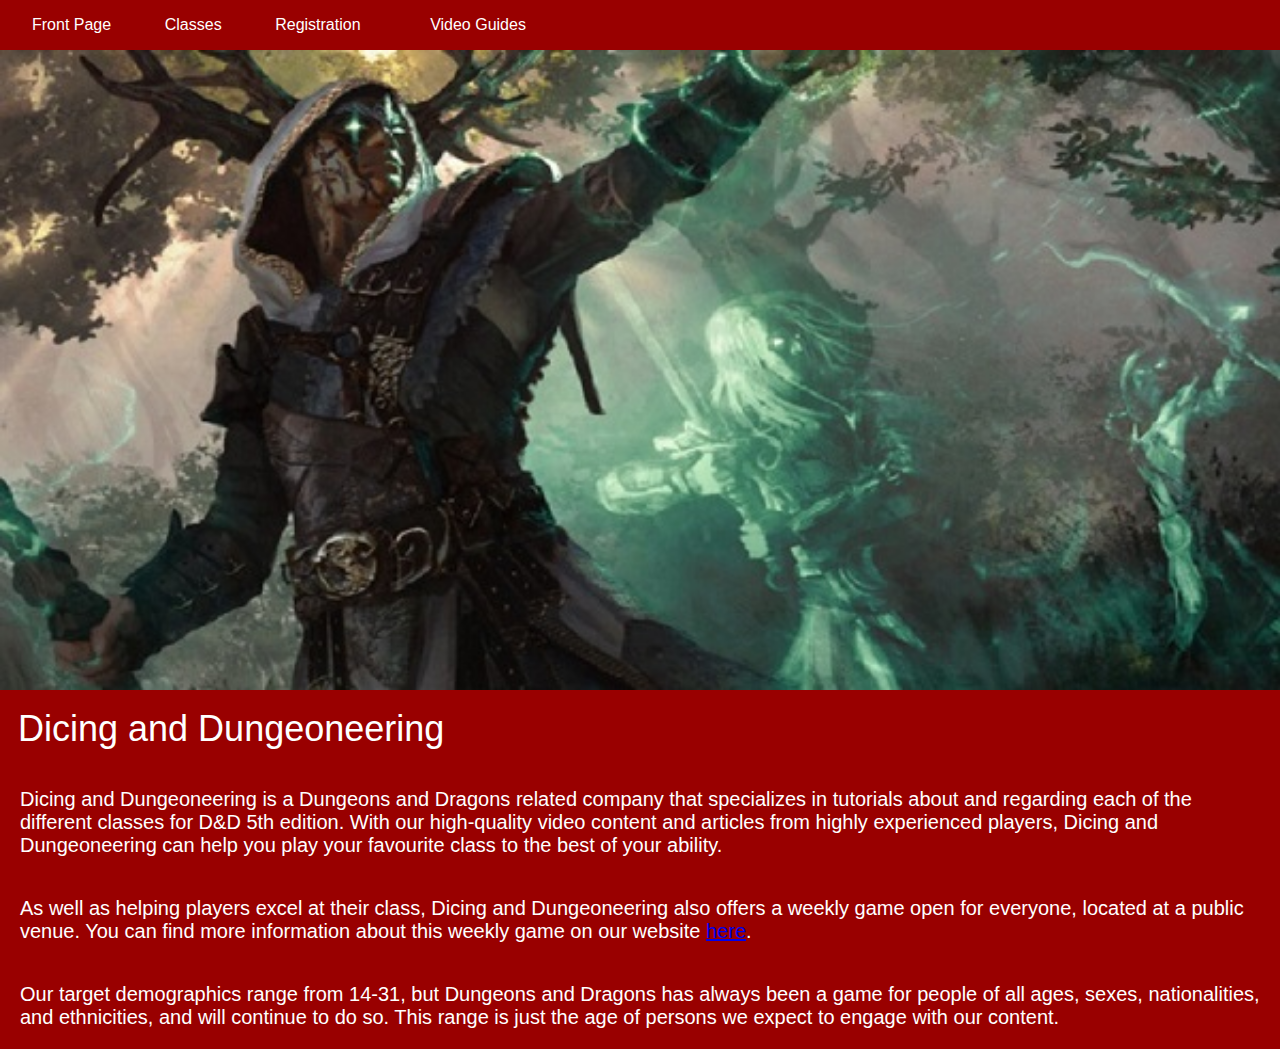
<file: docs/index.html>
<!DOCTYPE html>
<html>
<head>
	<title>Dicing and Dungeoneering</title>
	<link rel="icon" href="Dicing and Dungeoneering.png">

	<link rel="stylesheet" href="noramlize.css">
	<link rel="stylesheet" href="Lokaverkefni.css">
	<meta charset="UTF-8">
</head>
<body>

	<!-- Gotten from https://www.w3schools.com/howto/howto_js_dropdown.asp -->
	<script type="text/javascript">
	function myFunction() {
    	document.getElementById("myDropdown").classList.toggle("show");
	}

	// Close the dropdown menu if the user clicks outside of it
	window.onclick = function(event) {
  		if (!event.target.matches('.dropbtn')) {

    		var dropdowns = document.getElementsByClassName("dropdown-content");
    		var i;
    		for (i = 0; i < dropdowns.length; i++) {
      			var openDropdown = dropdowns[i];
      			if (openDropdown.classList.contains('show')) {
        		openDropdown.classList.remove('show');
      			}
    		}
  		}
	}</script>
	
	<div class="Header-color">
		<a class="selection-Screen" href="index.html">Front Page</a>
		<div class="dropdown">
  			<button onclick="myFunction()" class="dropbtn">Classes</button>
  		<div id="myDropdown" class="dropdown-content">
    		<a href="Lokaverkefni-barbarian.html">Barbarian</a>
    		<a href="Lokaverkefni-bard.html">Bard</a>
    		<a href="Lokaverkefni-druid.html">Druid</a>
    		<a href="Lokaverkefni-fighter.html">Fighter</a>
  		</div>
	</div>
		<a class="selection-Screen" href="Lokaverkefni-reg.html">Registration</a>
		<a class="selection-Screen" href="Lokaverkefni-guide.html">Video Guides</a> 
	</div>
	<div id="slider">
		<!-- Slider -->
		<figure>
			<img src="slider/slider-art-1.jpg">
			<img src="slider/slider-art-2.png">
			<img src="slider/slider-art-3.jpg">
			<img src="slider/slider-art-4.jpg">
			<img src="slider/slider-art-5.jpg">
		</figure>
	</div>
	
	<article class="backgroundfortext">
		<div class="headerfortext">
			Dicing and Dungeoneering
		</div>

		<div class="smallfortext">
			Dicing and Dungeoneering is a Dungeons and Dragons related company that specializes in tutorials about and regarding each of the different classes for D&D 5th edition. With our high-quality video content and articles from highly experienced players, Dicing and Dungeoneering can help you play your favourite class to the best of your ability.
		</div>
		
		<div class="smallfortext">
			As well as helping players excel at their class, Dicing and Dungeoneering also offers a weekly game open for everyone, located at a public venue. You can find more information about this weekly game on our website <a href="Lokaverkefni-reg.html">here</a>.
		</div>

		<div class="smallfortext">
			Our target demographics range from 14-31, but Dungeons and Dragons has always been a game for people of all ages, sexes, nationalities, and ethnicities, and will continue to do so. This range is just the age of persons we expect to engage with our content.
		</div>
	</article>
</body>
</html>
</file>
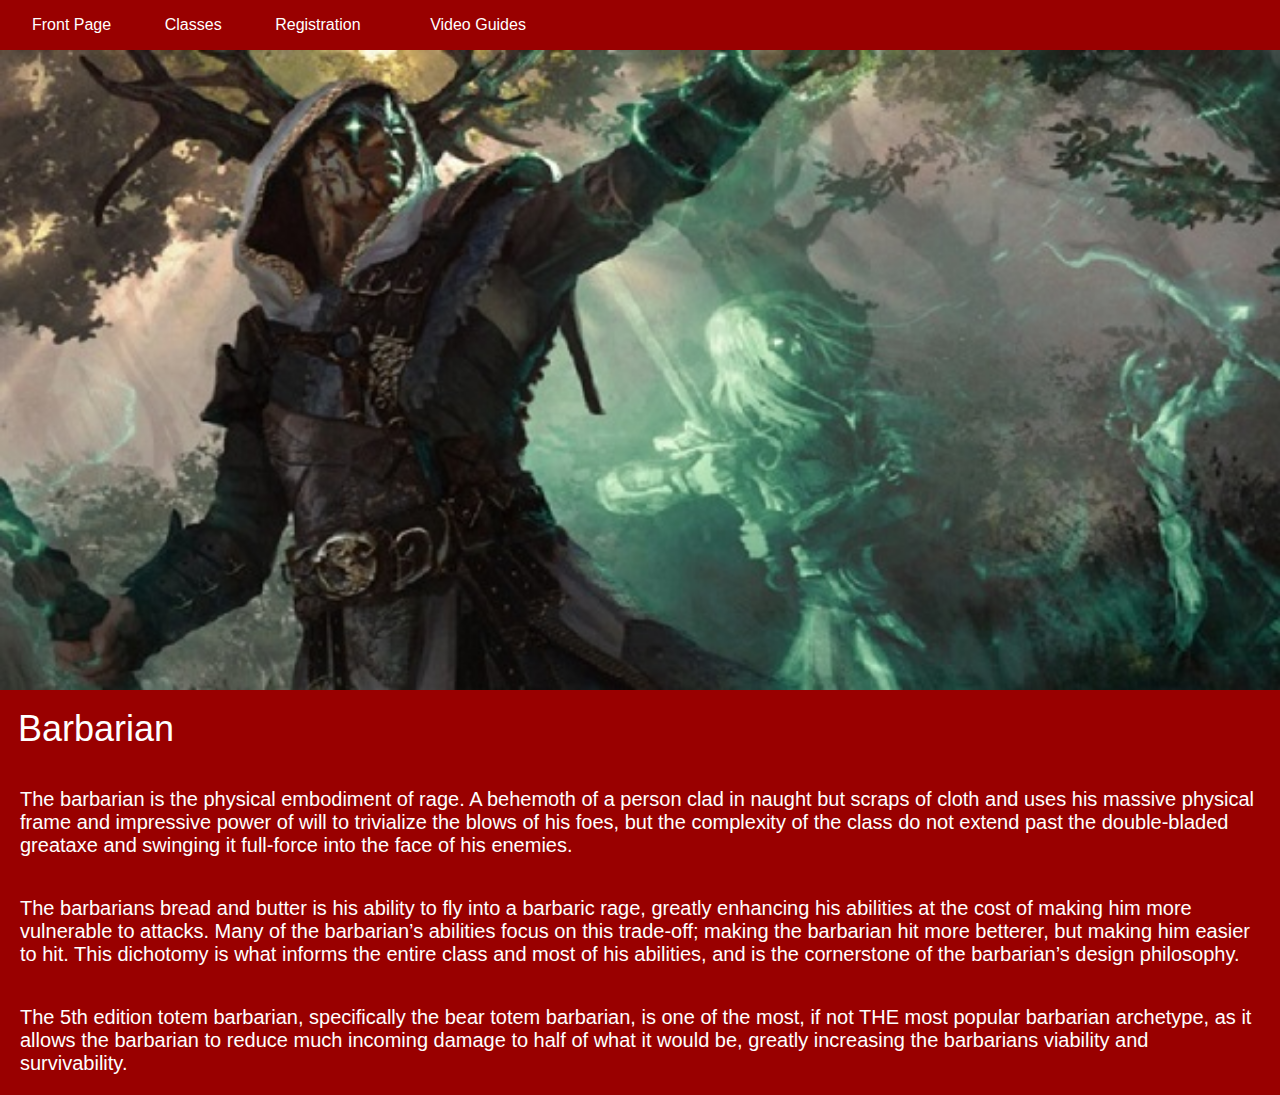
<file: docs/Lokaverkefni-barbarian.html>
<!DOCTYPE html>
<html>
<head>
	<title>Dicing and Dungeoneering</title>
	<link rel="icon" href="Dicing and Dungeoneering.png">

	<link rel="stylesheet" href="noramlize.css">
	<link rel="stylesheet" href="Lokaverkefni.css">
	<meta charset="UTF-8">
</head>
<body>

	<!-- Gotten from https://www.w3schools.com/howto/howto_js_dropdown.asp -->
	<script type="text/javascript">
	function myFunction() {
    	document.getElementById("myDropdown").classList.toggle("show");
	}

	// Close the dropdown menu if the user clicks outside of it
	window.onclick = function(event) {
  		if (!event.target.matches('.dropbtn')) {

    		var dropdowns = document.getElementsByClassName("dropdown-content");
    		var i;
    		for (i = 0; i < dropdowns.length; i++) {
      			var openDropdown = dropdowns[i];
      			if (openDropdown.classList.contains('show')) {
        		openDropdown.classList.remove('show');
      			}
    		}
  		}
	}</script>
	
	<div class="Header-color">
		<a class="selection-Screen" href="index.html">Front Page</a>
		<div class="dropdown">
  			<button onclick="myFunction()" class="dropbtn">Classes</button>
  		<div id="myDropdown" class="dropdown-content">
    		<a href="Lokaverkefni-barbarian.html">Barbarian</a>
    		<a href="Lokaverkefni-bard.html">Bard</a>
    		<a href="Lokaverkefni-druid.html">Druid</a>
    		<a href="Lokaverkefni-fighter.html">Fighter</a>
  		</div>
	</div>
		<a class="selection-Screen" href="Lokaverkefni-reg.html">Registration</a>
		<a class="selection-Screen" href="Lokaverkefni-guide.html">Video Guides</a> 
	</div>
	<div id="slider">
		<!-- Slider -->
		<figure>
			<img src="slider/slider-art-1.jpg">
			<img src="slider/slider-art-2.png">
			<img src="slider/slider-art-3.jpg">
			<img src="slider/slider-art-4.jpg">
			<img src="slider/slider-art-5.jpg">
		</figure>
	</div>
	
	<article class="backgroundfortext">
		
		<div class="headerfortext">
		Barbarian
		</div>

		<div class="smallfortext">
		The barbarian is the physical embodiment of rage. A behemoth of a person clad in naught but scraps of cloth and uses his massive physical frame and impressive power of will to trivialize the blows of his foes, but the complexity of the class do not extend past the double-bladed greataxe and swinging it full-force into the face of his enemies.
		</div>

		<div class="smallfortext">
		The barbarians bread and butter is his ability to fly into a barbaric rage, greatly enhancing his abilities at the cost of making him more vulnerable to attacks. Many of the barbarian’s abilities focus on this trade-off; making the barbarian hit more betterer, but making him easier to hit. This dichotomy is what informs the entire class and most of his abilities, and is the cornerstone of the barbarian’s design philosophy.
		</div>

		<div class="smallfortext">
		The 5th edition totem barbarian, specifically the bear totem barbarian, is one of the most, if not THE most popular barbarian archetype, as it allows the barbarian to reduce much incoming damage to half of what it would be, greatly increasing the barbarians viability and survivability.
		</div>

	</article>
</body>
</html>
</file>
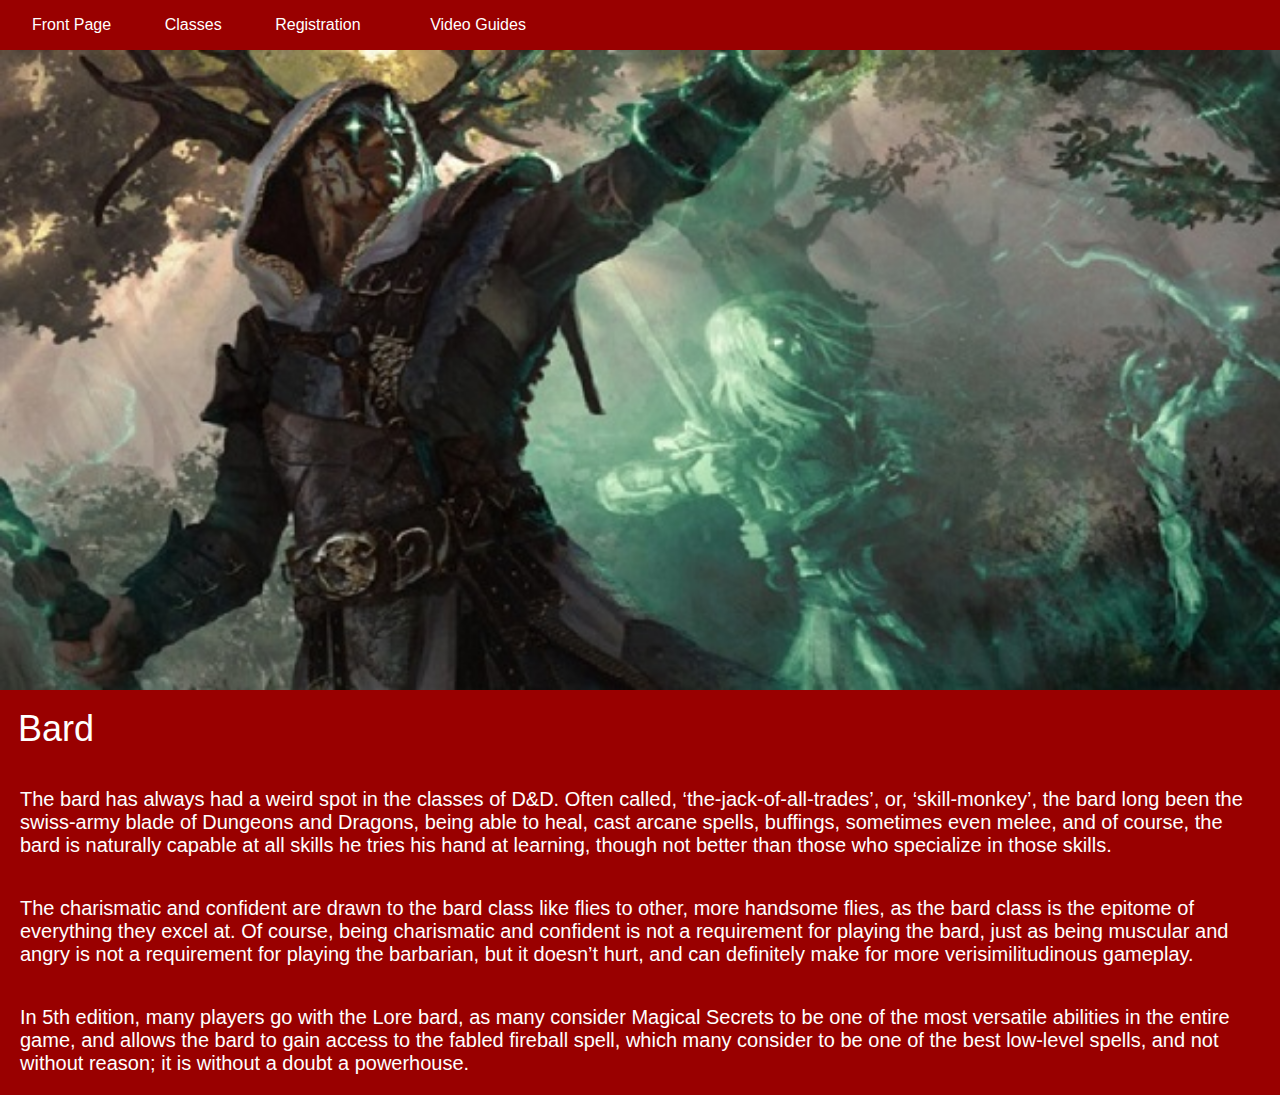
<file: docs/Lokaverkefni-bard.html>
<!DOCTYPE html>
<html>
<head>
	<title>Dicing and Dungeoneering</title>
	<link rel="icon" href="Dicing and Dungeoneering.png">

	<link rel="stylesheet" href="noramlize.css">
	<link rel="stylesheet" href="Lokaverkefni.css">
	<meta charset="UTF-8">
</head>
<body>

	<!-- Gotten from https://www.w3schools.com/howto/howto_js_dropdown.asp -->
	<script type="text/javascript">
	function myFunction() {
    	document.getElementById("myDropdown").classList.toggle("show");
	}

	// Close the dropdown menu if the user clicks outside of it
	window.onclick = function(event) {
  		if (!event.target.matches('.dropbtn')) {

    		var dropdowns = document.getElementsByClassName("dropdown-content");
    		var i;
    		for (i = 0; i < dropdowns.length; i++) {
      			var openDropdown = dropdowns[i];
      			if (openDropdown.classList.contains('show')) {
        		openDropdown.classList.remove('show');
      			}
    		}
  		}
	}</script>
	
	<div class="Header-color">
		<a class="selection-Screen" href="index.html">Front Page</a>
		<div class="dropdown">
  			<button onclick="myFunction()" class="dropbtn">Classes</button>
  		<div id="myDropdown" class="dropdown-content">
    		<a href="Lokaverkefni-barbarian.html">Barbarian</a>
    		<a href="Lokaverkefni-bard.html">Bard</a>
    		<a href="Lokaverkefni-druid.html">Druid</a>
    		<a href="Lokaverkefni-fighter.html">Fighter</a>
  		</div>
	</div>
		<a class="selection-Screen" href="Lokaverkefni-reg.html">Registration</a>
		<a class="selection-Screen" href="Lokaverkefni-guide.html">Video Guides</a> 
	</div>
	<div id="slider">
		<!-- Slider -->
		<figure>
			<img src="slider/slider-art-1.jpg">
			<img src="slider/slider-art-2.png">
			<img src="slider/slider-art-3.jpg">
			<img src="slider/slider-art-4.jpg">
			<img src="slider/slider-art-5.jpg">
		</figure>
	</div>
	
	<article class="backgroundfortext">
		<div class="headerfortext">
			Bard
		</div>

		<div class="smallfortext">
			The bard has always had a weird spot in the classes of D&D. Often called, ‘the-jack-of-all-trades’, or, ‘skill-monkey’, the bard long been the swiss-army blade of Dungeons and Dragons, being able to heal, cast arcane spells, buffings, sometimes even melee, and of course, the bard is naturally capable at all skills he tries his hand at learning, though not better than those who specialize in those skills.
		</div>

		<div class="smallfortext">
			The charismatic and confident are drawn to the bard class like flies to other, more handsome flies, as the bard class is the epitome of everything they excel at. Of course, being charismatic and confident is not a requirement for playing the bard, just as being muscular and angry is not a requirement for playing the barbarian, but it doesn’t hurt, and can definitely make for more verisimilitudinous gameplay.
		</div>

		<div class="smallfortext">
			In 5th edition, many players go with the Lore bard, as many consider Magical Secrets to be one of the most versatile abilities in the entire game, and allows the bard to gain access to the fabled fireball spell, which many consider to be one of the best low-level spells, and not without reason; it is without a doubt a powerhouse.
		</div>


	</article>
</body>
</html>
</file>
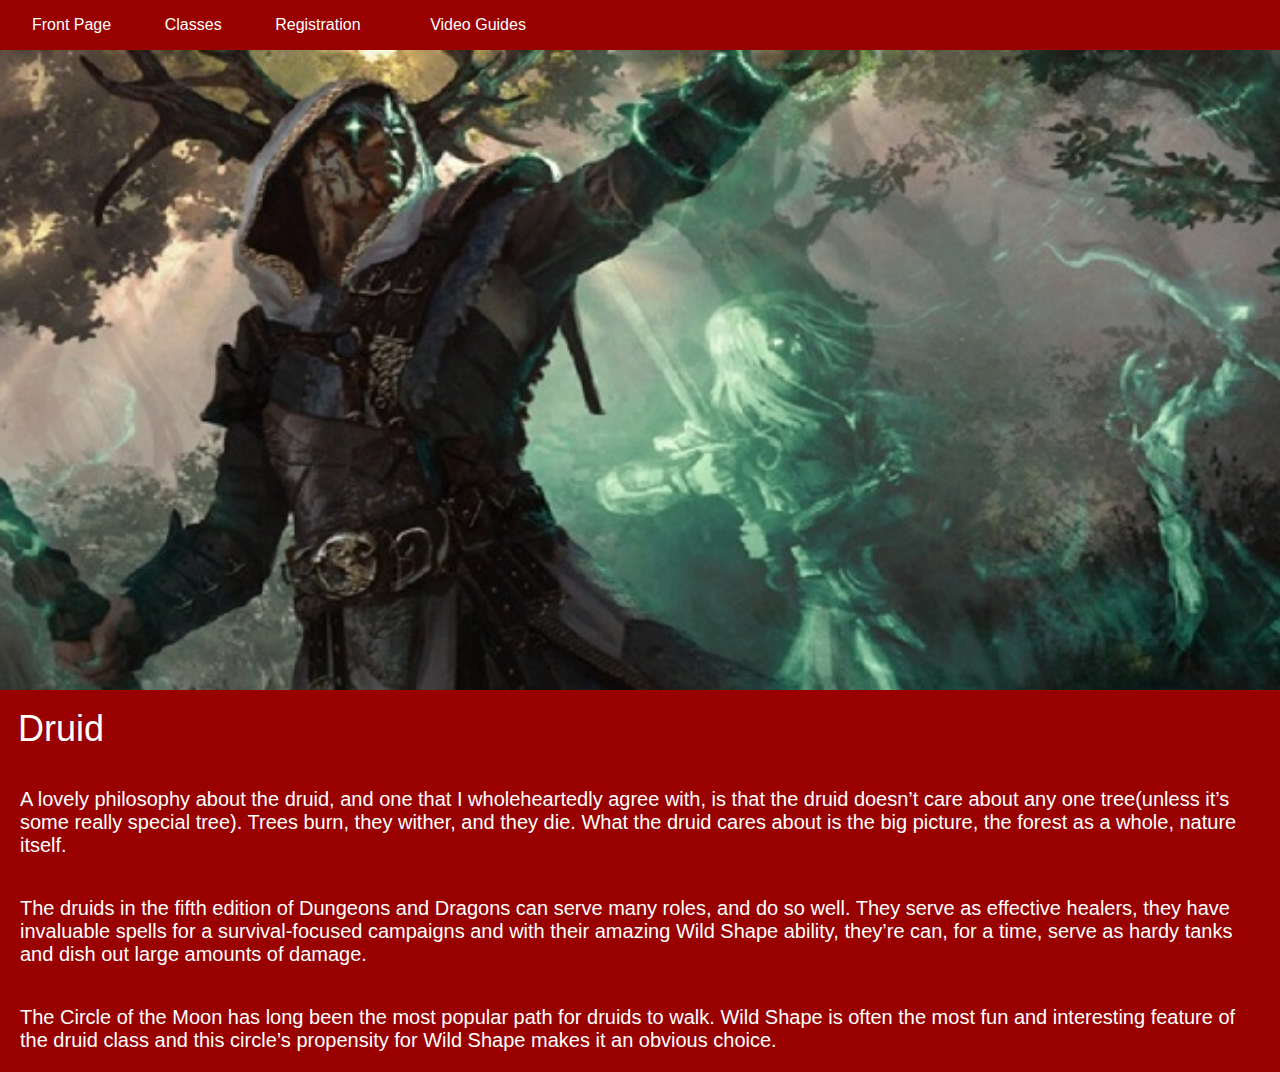
<file: docs/Lokaverkefni-druid.html>
<!DOCTYPE html>
<html>
<head>
	<title>Dicing and Dungeoneering</title>
	<link rel="icon" href="Dicing and Dungeoneering.png">

	<link rel="stylesheet" href="noramlize.css">
	<link rel="stylesheet" href="Lokaverkefni.css">
	<meta charset="UTF-8">
</head>
<body>

	<!-- Gotten from https://www.w3schools.com/howto/howto_js_dropdown.asp -->
	<script type="text/javascript">
	function myFunction() {
    	document.getElementById("myDropdown").classList.toggle("show");
	}

	// Close the dropdown menu if the user clicks outside of it
	window.onclick = function(event) {
  		if (!event.target.matches('.dropbtn')) {

    		var dropdowns = document.getElementsByClassName("dropdown-content");
    		var i;
    		for (i = 0; i < dropdowns.length; i++) {
      			var openDropdown = dropdowns[i];
      			if (openDropdown.classList.contains('show')) {
        		openDropdown.classList.remove('show');
      			}
    		}
  		}
	}</script>
	
	<div class="Header-color">
		<a class="selection-Screen" href="index.html">Front Page</a>
		<div class="dropdown">
  			<button onclick="myFunction()" class="dropbtn">Classes</button>
  		<div id="myDropdown" class="dropdown-content">
    		<a href="Lokaverkefni-barbarian.html">Barbarian</a>
    		<a href="Lokaverkefni-bard.html">Bard</a>
    		<a href="Lokaverkefni-druid.html">Druid</a>
    		<a href="Lokaverkefni-fighter.html">Fighter</a>
  		</div>
	</div>
		<a class="selection-Screen" href="Lokaverkefni-reg.html">Registration</a>
		<a class="selection-Screen" href="Lokaverkefni-guide.html">Video Guides</a> 
	</div>
	<div id="slider">
		<!-- Slider -->
		<figure>
			<img src="slider/slider-art-1.jpg">
			<img src="slider/slider-art-2.png">
			<img src="slider/slider-art-3.jpg">
			<img src="slider/slider-art-4.jpg">
			<img src="slider/slider-art-5.jpg">
		</figure>
	</div>
	
	<article class="backgroundfortext">
		
		<div class="headerfortext">
			Druid
		</div>

		<div class="smallfortext">
			A lovely philosophy about the druid, and one that I wholeheartedly agree with, is that the druid doesn’t care about any one tree(unless it’s some really special tree). Trees burn, they wither, and they die. What the druid cares about is the big picture, the forest as a whole, nature itself.
		</div>

		<div class="smallfortext">
			The druids in the fifth edition of Dungeons and Dragons can serve many roles, and do so well. They serve as effective healers, they have invaluable spells for a survival-focused campaigns and with their amazing Wild Shape ability, they’re can, for a time, serve as hardy tanks and dish out large amounts of damage.
		</div>

		<div class="smallfortext">
			The Circle of the Moon has long been the most popular path for druids to walk. Wild Shape is often the most fun and interesting feature of the druid class and this circle’s propensity for Wild Shape makes it an obvious choice.
		</div>

	</article>
</body>
</html>
</file>
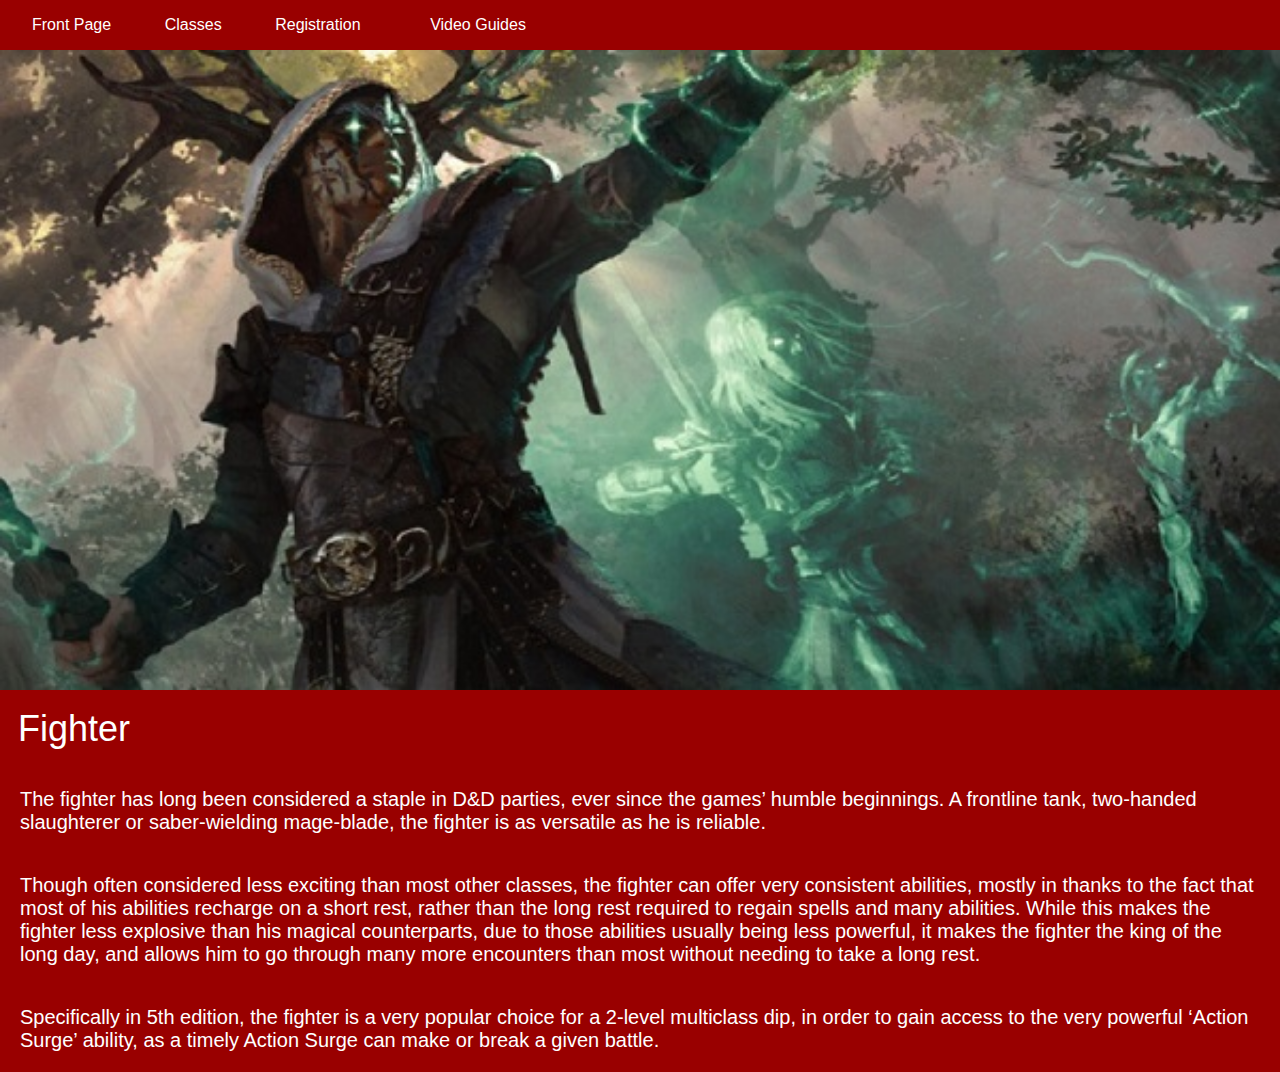
<file: docs/Lokaverkefni-fighter.html>
<!DOCTYPE html>
<html>
<head>
	<title>Dicing and Dungeoneering</title>
	<link rel="icon" href="Dicing and Dungeoneering.png">

	<link rel="stylesheet" href="noramlize.css">
	<link rel="stylesheet" href="Lokaverkefni.css">
	<meta charset="UTF-8">
</head>
<body>

	<!-- Gotten from https://www.w3schools.com/howto/howto_js_dropdown.asp -->
	<script type="text/javascript">
	function myFunction() {
    	document.getElementById("myDropdown").classList.toggle("show");
	}

	// Close the dropdown menu if the user clicks outside of it
	window.onclick = function(event) {
  		if (!event.target.matches('.dropbtn')) {

    		var dropdowns = document.getElementsByClassName("dropdown-content");
    		var i;
    		for (i = 0; i < dropdowns.length; i++) {
      			var openDropdown = dropdowns[i];
      			if (openDropdown.classList.contains('show')) {
        		openDropdown.classList.remove('show');
      			}
    		}
  		}
	}</script>
	
	<div class="Header-color">
		<a class="selection-Screen" href="index.html">Front Page</a>
		<div class="dropdown">
  			<button onclick="myFunction()" class="dropbtn">Classes</button>
  		<div id="myDropdown" class="dropdown-content">
    		<a href="Lokaverkefni-barbarian.html">Barbarian</a>
    		<a href="Lokaverkefni-bard.html">Bard</a>
    		<a href="Lokaverkefni-druid.html">Druid</a>
    		<a href="Lokaverkefni-fighter.html">Fighter</a>
  		</div>
	</div>
		<a class="selection-Screen" href="Lokaverkefni-reg.html">Registration</a>
		<a class="selection-Screen" href="Lokaverkefni-guide.html">Video Guides</a> 
	</div>
	<div id="slider">
		<!-- Slider -->
		<figure>
			<img src="slider/slider-art-1.jpg">
			<img src="slider/slider-art-2.png">
			<img src="slider/slider-art-3.jpg">
			<img src="slider/slider-art-4.jpg">
			<img src="slider/slider-art-5.jpg">
		</figure>
	</div>
	
	<article class="backgroundfortext">
		
		<div class="headerfortext">
			Fighter
		</div>

		<div class="smallfortext">
			The fighter has long been considered a staple in D&D parties, ever since the games’ humble beginnings. A frontline tank, two-handed slaughterer or saber-wielding mage-blade, the fighter is as versatile as he is reliable.
		</div>

		<div class="smallfortext">
			Though often considered less exciting than most other classes, the fighter can offer very consistent abilities, mostly in thanks to the fact that most of his abilities recharge on a short rest, rather than the long rest required to regain spells and many abilities. While this makes the fighter less explosive than his magical counterparts, due to those abilities usually being less powerful, it makes the fighter the king of the long day, and allows him to go through many more encounters than most without needing to take a long rest.
		</div>

		<div class="smallfortext">
			Specifically in 5th edition, the fighter is a very popular choice for a 2-level multiclass dip, in order to gain access to the very powerful ‘Action Surge’ ability, as a timely Action Surge can make or break a given battle.
		</div>
	
	</article>
</body>
</html>
</file>
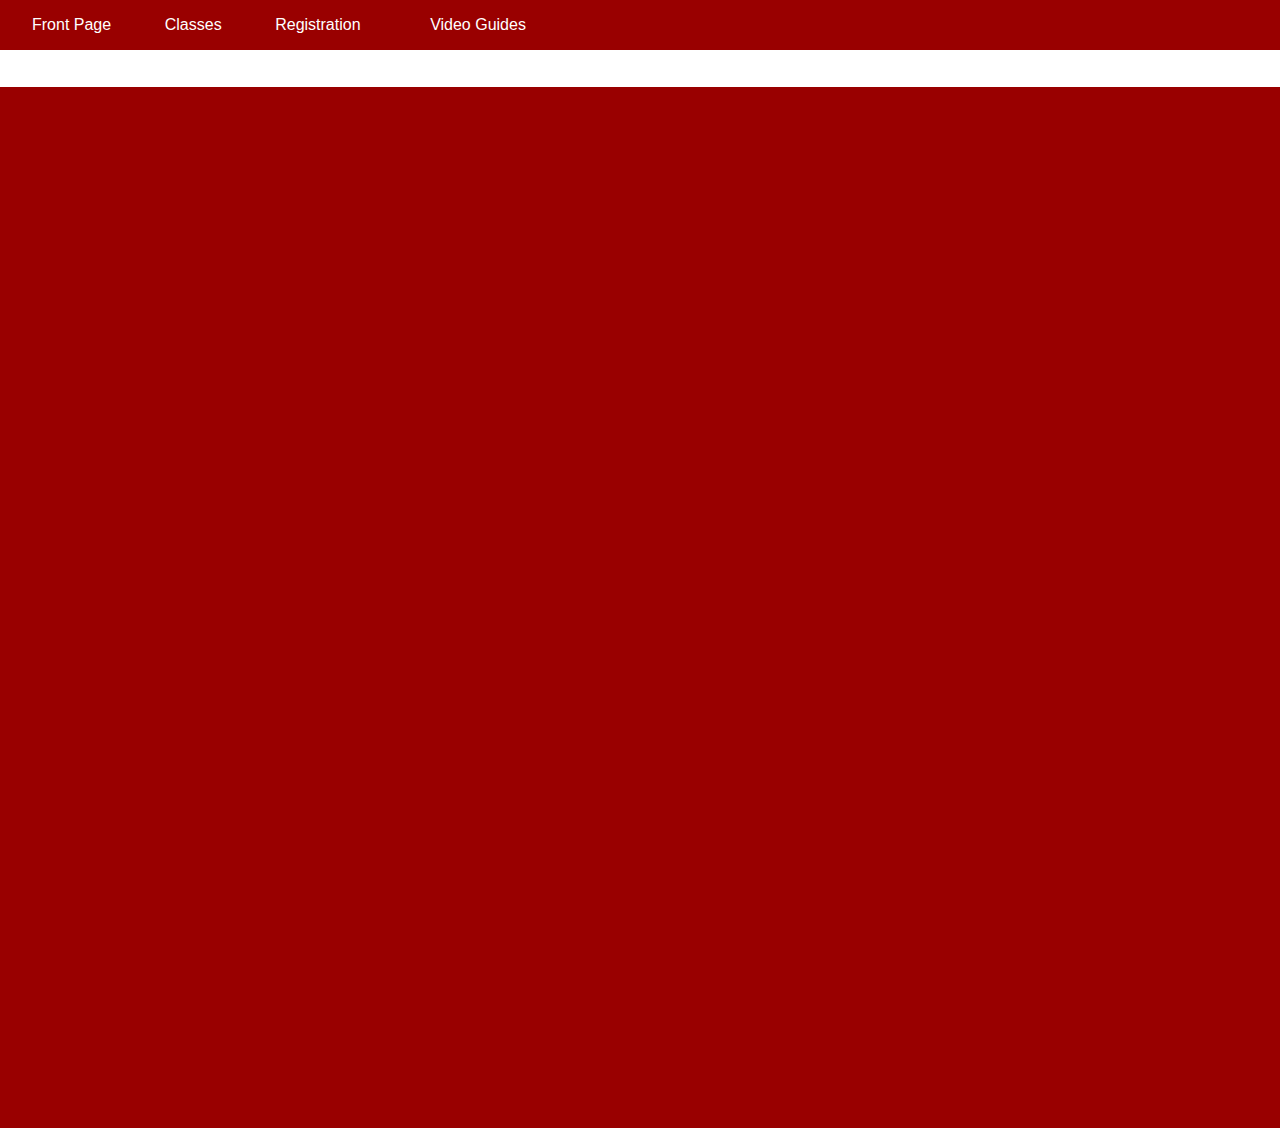
<file: docs/Lokaverkefni-guide.html>
<!DOCTYPE html>
<html>
<head>
	<title>Dicing and Dungeoneering</title>
	<link rel="icon" href="Dicing and Dungeoneering.png">

	<link rel="stylesheet" href="noramlize.css">
	<link rel="stylesheet" href="Lokaverkefni.css">
	<meta charset="UTF-8">
</head>
<body>

	<!-- Gotten from https://www.w3schools.com/howto/howto_js_dropdown.asp -->
	<script type="text/javascript">
	function myFunction() {
    	document.getElementById("myDropdown").classList.toggle("show");
	}

	// Close the dropdown menu if the user clicks outside of it
	window.onclick = function(event) {
  		if (!event.target.matches('.dropbtn')) {

    		var dropdowns = document.getElementsByClassName("dropdown-content");
    		var i;
    		for (i = 0; i < dropdowns.length; i++) {
      			var openDropdown = dropdowns[i];
      			if (openDropdown.classList.contains('show')) {
        		openDropdown.classList.remove('show');
      			}
    		}
  		}
	}</script>
	
	<div class="Header-color">
		<a class="selection-Screen" href="index.html">Front Page</a>
		<div class="dropdown">
  			<button onclick="myFunction()" class="dropbtn">Classes</button>
  		<div id="myDropdown" class="dropdown-content">
    		<a href="Lokaverkefni-barbarian.html">Barbarian</a>
    		<a href="Lokaverkefni-bard.html">Bard</a>
    		<a href="Lokaverkefni-druid.html">Druid</a>
    		<a href="Lokaverkefni-fighter.html">Fighter</a>
  		</div>
	</div>
		<a class="selection-Screen" href="Lokaverkefni-reg.html">Registration</a>
		<a class="selection-Screen" href="Lokaverkefni-guide.html">Video Guides</a> 
	</div>
	
	<br></br>

	<article class="backgroundfortext-guide-update">
		<iframe width="560" height="315" src="https://www.youtube.com/embed/OoW2CDgztKY?rel=0" frameborder="0" allow="autoplay; encrypted-media" allowfullscreen></iframe>
		<iframe width="560" height="315" src="https://www.youtube.com/embed/d0vZFBFs4WQ?rel=0" frameborder="0" allow="autoplay; encrypted-media" allowfullscreen></iframe>
	</article>
	<article class="backgroundfortext-guide-update">
		<iframe width="560" height="315" src="https://www.youtube.com/embed/PjbQvzJx6Cg?rel=0" frameborder="0" allow="autoplay; encrypted-media" allowfullscreen></iframe>
		<iframe width="560" height="315" src="https://www.youtube.com/embed/b0yM61AraNs?rel=0" frameborder="0" allow="autoplay; encrypted-media" allowfullscreen></iframe>
	</article>
	<article class="backgroundfortext-guide-update">
		<iframe width="560" height="315" src="https://www.youtube.com/embed/j492O6w9BCw?rel=0" frameborder="0" allow="autoplay; encrypted-media" allowfullscreen></iframe>
		<iframe width="560" height="315" src="https://www.youtube.com/embed/uCkDzuxFa8g?rel=0" frameborder="0" allow="autoplay; encrypted-media" allowfullscreen></iframe>
	</article>
</body>
</html>
</file>
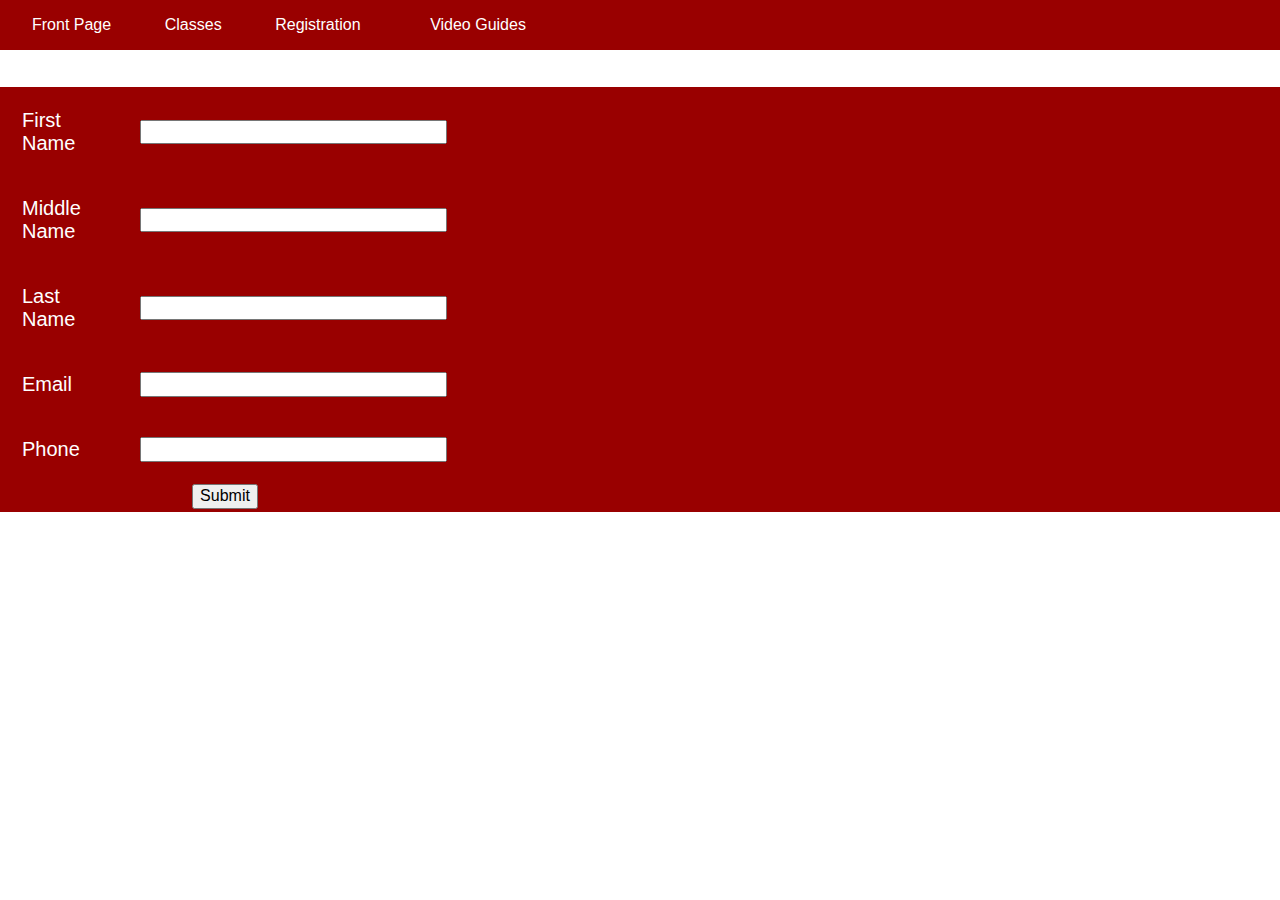
<file: docs/Lokaverkefni-reg.html>
<!DOCTYPE html>
<html>
<head>
	<title>Dicing and Dungeoneering</title>
	<link rel="icon" href="Dicing and Dungeoneering.png">

	<link rel="stylesheet" href="noramlize.css">
	<link rel="stylesheet" href="Lokaverkefni.css">
	<meta charset="UTF-8">
</head>
<body>

	<!-- Gotten from https://www.w3schools.com/howto/howto_js_dropdown.asp -->
	<script type="text/javascript">
	function myFunction() {
    	document.getElementById("myDropdown").classList.toggle("show");
	}

	// Close the dropdown menu if the user clicks outside of it
	window.onclick = function(event) {
  		if (!event.target.matches('.dropbtn')) {

    		var dropdowns = document.getElementsByClassName("dropdown-content");
    		var i;
    		for (i = 0; i < dropdowns.length; i++) {
      			var openDropdown = dropdowns[i];
      			if (openDropdown.classList.contains('show')) {
        		openDropdown.classList.remove('show');
      			}
    		}
  		}
	}</script>
	
	<div class="Header-color">
		<a class="selection-Screen" href="index.html">Front Page</a>
		<div class="dropdown">
  			<button onclick="myFunction()" class="dropbtn">Classes</button>
  		<div id="myDropdown" class="dropdown-content">
    		<a href="Lokaverkefni-barbarian.html">Barbarian</a>
    		<a href="Lokaverkefni-bard.html">Bard</a>
    		<a href="Lokaverkefni-druid.html">Druid</a>
    		<a href="Lokaverkefni-fighter.html">Fighter</a>
  		</div>
	</div>
		<a class="selection-Screen" href="Lokaverkefni-reg.html">Registration</a>
		<a class="selection-Screen" href="Lokaverkefni-guide.html">Video Guides</a> 
	</div>
	
	<br></br>

	<article class="backgroundfortext">
		<form>
			<table width="450px">
				
				<tr>
					<td class="smallfortext">
						<label for ="First_name">First Name</label>
					</td>
					<td>
						<input type="text" name="First_name" maxlength="50" size="30">
					</td>
				</tr>
				
				<tr>
					<td class="smallfortext">
						<label for ="Middle_name">Middle Name</label>
					</td>
					<td>
						<input type="text" name="Middle_name" maxlength="50" size="30">
					</td>
				</tr>
				
				<tr>
					<td class="smallfortext">
						<label for ="Last_name">Last Name</label>
					</td>
					<td>
						<input type="text" name="Last_name" maxlength="50" size="30">
					</td>
				</tr>
				
				<tr>
					<td class="smallfortext">
						<label for ="Email">Email</label>
					</td>
					<td>
						<input type="text" name="Email" maxlength="80" size="30">
					</td>
				</tr>
				
				<tr>
					<td class="smallfortext">
						<label for ="Phone">Phone</label>
					</td>
					<td>
						<input type="text" name="Phone" maxlength="30" size="30">
					</td>
				</tr>
				
				<tr>
					<td colspan="2" style="text-align: center;">
						<input type="submit" name="submit">
					</td>
				</tr>
			</table>
		</form>
	</article>
</body>
</html>
</file>
<file: docs/Lokaverkefni.css>
body.responsive-enabled #site {
    margin: 0;
    width: 100%;
}

.backgroundfortext-guide-update{
    display: flex;
    background:#990000;
    justify-content:center;
    padding: 1em;
}

.backgroundfortext{
    background:#990000;
}

.headerfortext{
    font-family: arial;
    color: white;
    font-size: 36px;
    padding: 0.5em;
}

.smallfortext{
    font-family: arial;
    color: white;
    font-size: 20px;
    padding: 1em;
}


.selection-Screen {
	padding: 2em;
	font-size: 16px;
	color: white;
	border: none;
	text-decoration:none;
}

.Header-color{
	background: #990000;
    font-size: 20px;
    font-family: arial;
}

/*Slider Under the header*/
@keyframes slider{
    0%{
        left: 0;
    }
    20%{
        left: 0;
    }
    30%{
        left: -100%;
    }
    40%{
        left: -100%;
    }
    50%{
        left: -200%;
    }
    60%{
        left: -200%;
    }
    70%{
        left: -300%;
    }
    80%{
        left: -300%;
    }
    90%{
        left: -400%
    }
    100%{
        left: 0;
    }

}

#slider{
    overflow: hidden;
}

#slider figure img {
    width: 20%;
    float: left;
}

#slider figure{
    position: relative;
    width: 500%;
    margin: 0;
    left: 0;
    text-align: left;
    font-size: 0;
    animation: slider 25s infinite;
}

/*Gotten From https://www.w3schools.com/howto/howto_js_dropdown.asp*/

/* Dropdown Button */
.dropbtn {
    background-color: #990000;
    color: white;
    padding: 16px;
    font-size: 16px;
    border: none;
    cursor: pointer;
}

/* Dropdown button on hover & focus */
.dropbtn:hover, .dropbtn:focus {
    background-color: none;
    outline: none;
}

/* The container <div> - needed to position the dropdown content */
.dropdown {
    position: relative;
    display: inline-block;
}

/* Dropdown Content (Hidden by Default) */
.dropdown-content {
    display: none;
    position: absolute;
    background-color: #f1f1f1;
    min-width: 160px;
    box-shadow: 0px 8px 16px 0px rgba(0,0,0,0.2);
    z-index: 1;
}

/* Links inside the dropdown */
.dropdown-content a {
    color: black;
    padding: 12px 16px;
    text-decoration: none;
    display: block;
}

/* Change color of dropdown links on hover */
.dropdown-content a:hover {background-color: #ddd}

/* Show the dropdown menu (use JS to add this class to the .dropdown-content container when the user clicks on the dropdown button) */
.show {display:block;}
</file>
<file: docs/noramlize.css>
/*! normalize.css v5.0.0 | MIT License | github.com/necolas/normalize.css */

/**
 * 1. Change the default font family in all browsers (opinionated).
 * 2. Correct the line height in all browsers.
 * 3. Prevent adjustments of font size after orientation changes in
 *    IE on Windows Phone and in iOS.
 */

/* Document
   ========================================================================== */

html {
  font-family: sans-serif; /* 1 */
  line-height: 1.15; /* 2 */
  -ms-text-size-adjust: 100%; /* 3 */
  -webkit-text-size-adjust: 100%; /* 3 */
}

/* Sections
   ========================================================================== */

/**
 * Remove the margin in all browsers (opinionated).
 */

body {
  margin: 0;
}

/**
 * Add the correct display in IE 9-.
 */

article,
aside,
footer,
header,
nav,
section {
  display: block;
}

/**
 * Correct the font size and margin on `h1` elements within `section` and
 * `article` contexts in Chrome, Firefox, and Safari.
 */

h1 {
  font-size: 2em;
  margin: 0.67em 0;
}

/* Grouping content
   ========================================================================== */

/**
 * Add the correct display in IE 9-.
 * 1. Add the correct display in IE.
 */

figcaption,
figure,
main { /* 1 */
  display: block;
}

/**
 * Add the correct margin in IE 8.
 */

figure {
  margin: 1em 40px;
}

/**
 * 1. Add the correct box sizing in Firefox.
 * 2. Show the overflow in Edge and IE.
 */

hr {
  box-sizing: content-box; /* 1 */
  height: 0; /* 1 */
  overflow: visible; /* 2 */
}

/**
 * 1. Correct the inheritance and scaling of font size in all browsers.
 * 2. Correct the odd `em` font sizing in all browsers.
 */

pre {
  font-family: monospace, monospace; /* 1 */
  font-size: 1em; /* 2 */
}

/* Text-level semantics
   ========================================================================== */

/**
 * 1. Remove the gray background on active links in IE 10.
 * 2. Remove gaps in links underline in iOS 8+ and Safari 8+.
 */

a {
  background-color: transparent; /* 1 */
  -webkit-text-decoration-skip: objects; /* 2 */
}

/**
 * Remove the outline on focused links when they are also active or hovered
 * in all browsers (opinionated).
 */

a:active,
a:hover {
  outline-width: 0;
}

/**
 * 1. Remove the bottom border in Firefox 39-.
 * 2. Add the correct text decoration in Chrome, Edge, IE, Opera, and Safari.
 */

abbr[title] {
  border-bottom: none; /* 1 */
  text-decoration: underline; /* 2 */
  text-decoration: underline dotted; /* 2 */
}

/**
 * Prevent the duplicate application of `bolder` by the next rule in Safari 6.
 */

b,
strong {
  font-weight: inherit;
}

/**
 * Add the correct font weight in Chrome, Edge, and Safari.
 */

b,
strong {
  font-weight: bolder;
}

/**
 * 1. Correct the inheritance and scaling of font size in all browsers.
 * 2. Correct the odd `em` font sizing in all browsers.
 */

code,
kbd,
samp {
  font-family: monospace, monospace; /* 1 */
  font-size: 1em; /* 2 */
}

/**
 * Add the correct font style in Android 4.3-.
 */

dfn {
  font-style: italic;
}

/**
 * Add the correct background and color in IE 9-.
 */

mark {
  background-color: #ff0;
  color: #000;
}

/**
 * Add the correct font size in all browsers.
 */

small {
  font-size: 80%;
}

/**
 * Prevent `sub` and `sup` elements from affecting the line height in
 * all browsers.
 */

sub,
sup {
  font-size: 75%;
  line-height: 0;
  position: relative;
  vertical-align: baseline;
}

sub {
  bottom: -0.25em;
}

sup {
  top: -0.5em;
}

/* Embedded content
   ========================================================================== */

/**
 * Add the correct display in IE 9-.
 */

audio,
video {
  display: inline-block;
}

/**
 * Add the correct display in iOS 4-7.
 */

audio:not([controls]) {
  display: none;
  height: 0;
}

/**
 * Remove the border on images inside links in IE 10-.
 */

img {
  border-style: none;
}

/**
 * Hide the overflow in IE.
 */

svg:not(:root) {
  overflow: hidden;
}

/* Forms
   ========================================================================== */

/**
 * 1. Change the font styles in all browsers (opinionated).
 * 2. Remove the margin in Firefox and Safari.
 */

button,
input,
optgroup,
select,
textarea {
  font-family: sans-serif; /* 1 */
  font-size: 100%; /* 1 */
  line-height: 1.15; /* 1 */
  margin: 0; /* 2 */
}

/**
 * Show the overflow in IE.
 * 1. Show the overflow in Edge.
 */

button,
input { /* 1 */
  overflow: visible;
}

/**
 * Remove the inheritance of text transform in Edge, Firefox, and IE.
 * 1. Remove the inheritance of text transform in Firefox.
 */

button,
select { /* 1 */
  text-transform: none;
}

/**
 * 1. Prevent a WebKit bug where (2) destroys native `audio` and `video`
 *    controls in Android 4.
 * 2. Correct the inability to style clickable types in iOS and Safari.
 */

button,
html [type="button"], /* 1 */
[type="reset"],
[type="submit"] {
  -webkit-appearance: button; /* 2 */
}

/**
 * Remove the inner border and padding in Firefox.
 */

button::-moz-focus-inner,
[type="button"]::-moz-focus-inner,
[type="reset"]::-moz-focus-inner,
[type="submit"]::-moz-focus-inner {
  border-style: none;
  padding: 0;
}

/**
 * Restore the focus styles unset by the previous rule.
 */

button:-moz-focusring,
[type="button"]:-moz-focusring,
[type="reset"]:-moz-focusring,
[type="submit"]:-moz-focusring {
  outline: 1px dotted ButtonText;
}

/**
 * Change the border, margin, and padding in all browsers (opinionated).
 */

fieldset {
  border: 1px solid #c0c0c0;
  margin: 0 2px;
  padding: 0.35em 0.625em 0.75em;
}

/**
 * 1. Correct the text wrapping in Edge and IE.
 * 2. Correct the color inheritance from `fieldset` elements in IE.
 * 3. Remove the padding so developers are not caught out when they zero out
 *    `fieldset` elements in all browsers.
 */

legend {
  box-sizing: border-box; /* 1 */
  color: inherit; /* 2 */
  display: table; /* 1 */
  max-width: 100%; /* 1 */
  padding: 0; /* 3 */
  white-space: normal; /* 1 */
}

/**
 * 1. Add the correct display in IE 9-.
 * 2. Add the correct vertical alignment in Chrome, Firefox, and Opera.
 */

progress {
  display: inline-block; /* 1 */
  vertical-align: baseline; /* 2 */
}

/**
 * Remove the default vertical scrollbar in IE.
 */

textarea {
  overflow: auto;
}

/**
 * 1. Add the correct box sizing in IE 10-.
 * 2. Remove the padding in IE 10-.
 */

[type="checkbox"],
[type="radio"] {
  box-sizing: border-box; /* 1 */
  padding: 0; /* 2 */
}

/**
 * Correct the cursor style of increment and decrement buttons in Chrome.
 */

[type="number"]::-webkit-inner-spin-button,
[type="number"]::-webkit-outer-spin-button {
  height: auto;
}

/**
 * 1. Correct the odd appearance in Chrome and Safari.
 * 2. Correct the outline style in Safari.
 */

[type="search"] {
  -webkit-appearance: textfield; /* 1 */
  outline-offset: -2px; /* 2 */
}

/**
 * Remove the inner padding and cancel buttons in Chrome and Safari on macOS.
 */

[type="search"]::-webkit-search-cancel-button,
[type="search"]::-webkit-search-decoration {
  -webkit-appearance: none;
}

/**
 * 1. Correct the inability to style clickable types in iOS and Safari.
 * 2. Change font properties to `inherit` in Safari.
 */

::-webkit-file-upload-button {
  -webkit-appearance: button; /* 1 */
  font: inherit; /* 2 */
}

/* Interactive
   ========================================================================== */

/*
 * Add the correct display in IE 9-.
 * 1. Add the correct display in Edge, IE, and Firefox.
 */

details, /* 1 */
menu {
  display: block;
}

/*
 * Add the correct display in all browsers.
 */

summary {
  display: list-item;
}

/* Scripting
   ========================================================================== */

/**
 * Add the correct display in IE 9-.
 */

canvas {
  display: inline-block;
}

/**
 * Add the correct display in IE.
 */

template {
  display: none;
}

/* Hidden
   ========================================================================== */

/**
 * Add the correct display in IE 10-.
 */

[hidden] {
  display: none;
}
</file>
